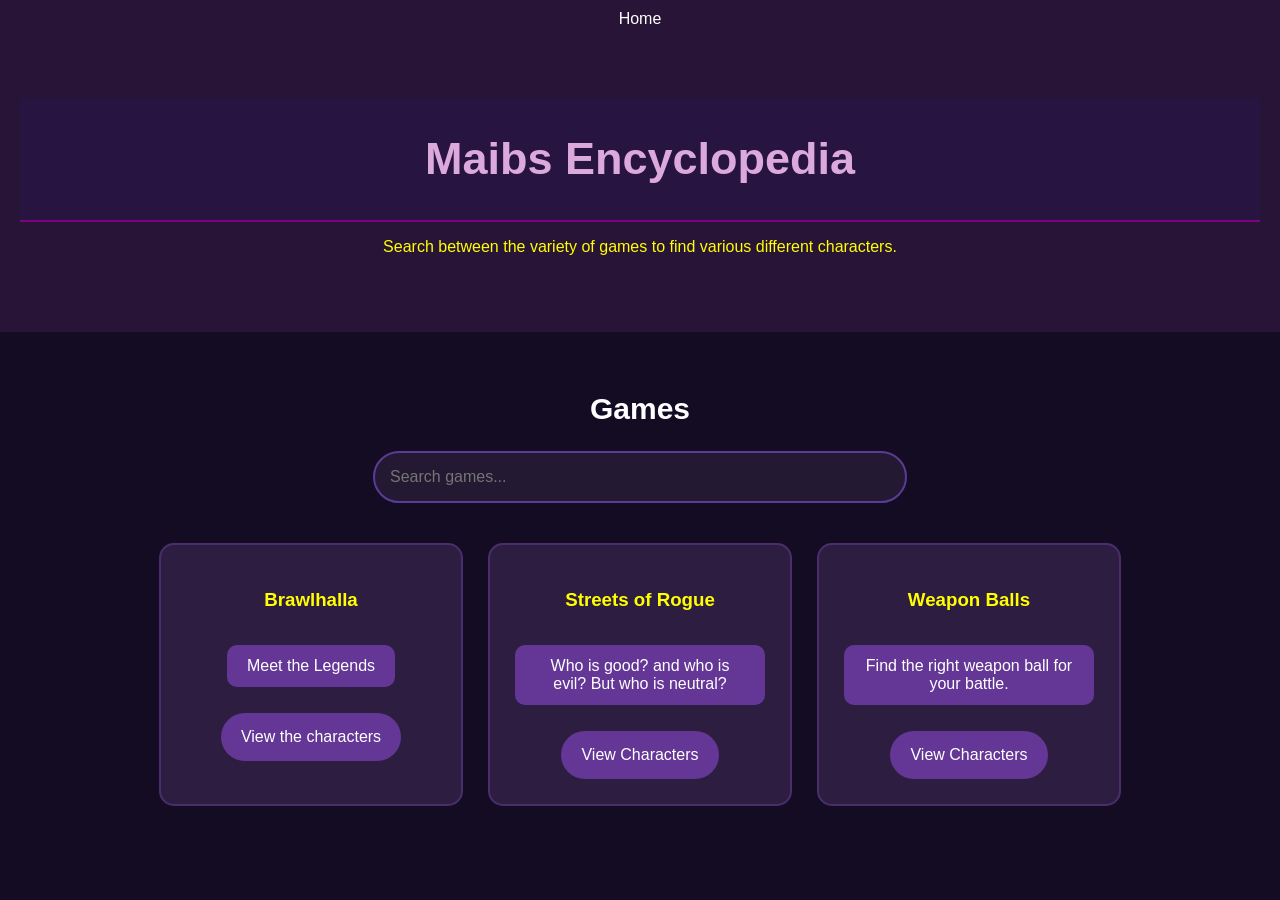
<file: index.html>
<!DOCTYPE html>
    <html>
        <head>
            <meta charset="UTF-8">
            <meta name="viewport" content="width=device-width, initial-scale=1.0">
            <title>Maibs Encyclopedia</title>
            <link rel="stylesheet" href="style.css">
        </head>

        <body>

            <nav class="topbar">

                <a href="index.html">Home</a>

            </nav>

    <div class="intro">

            <h1>Maibs Encyclopedia</h1>

            <p>Search between the variety of games to find various different characters.</p>

    </div>

    <div class="main">

            <h2>Games</h2>
                <input type="text" id="search" class="search" placeholder="Search games...">

<div class="games">


        <div class="games2">

            <h3>Brawlhalla</h3>
                <p>Meet the Legends</p>
                <a href="brawl.html">View the characters</a>

        </div>

        <div class="games2">

            <h3>Streets of Rogue</h3>
                <p>Who is good? and who is evil? But who is neutral?</p>
                <a href="street.html">View Characters</a>

        </div>

        <div class="games2">

            <h3>Weapon Balls</h3>
                <p>Find the right weapon ball for your battle.</p>
                <a href="weaponball.html">View Characters</a>

        </div>

    </div>

</div>

<script src="script.js"></script>
        </body>
    </html>
</file>
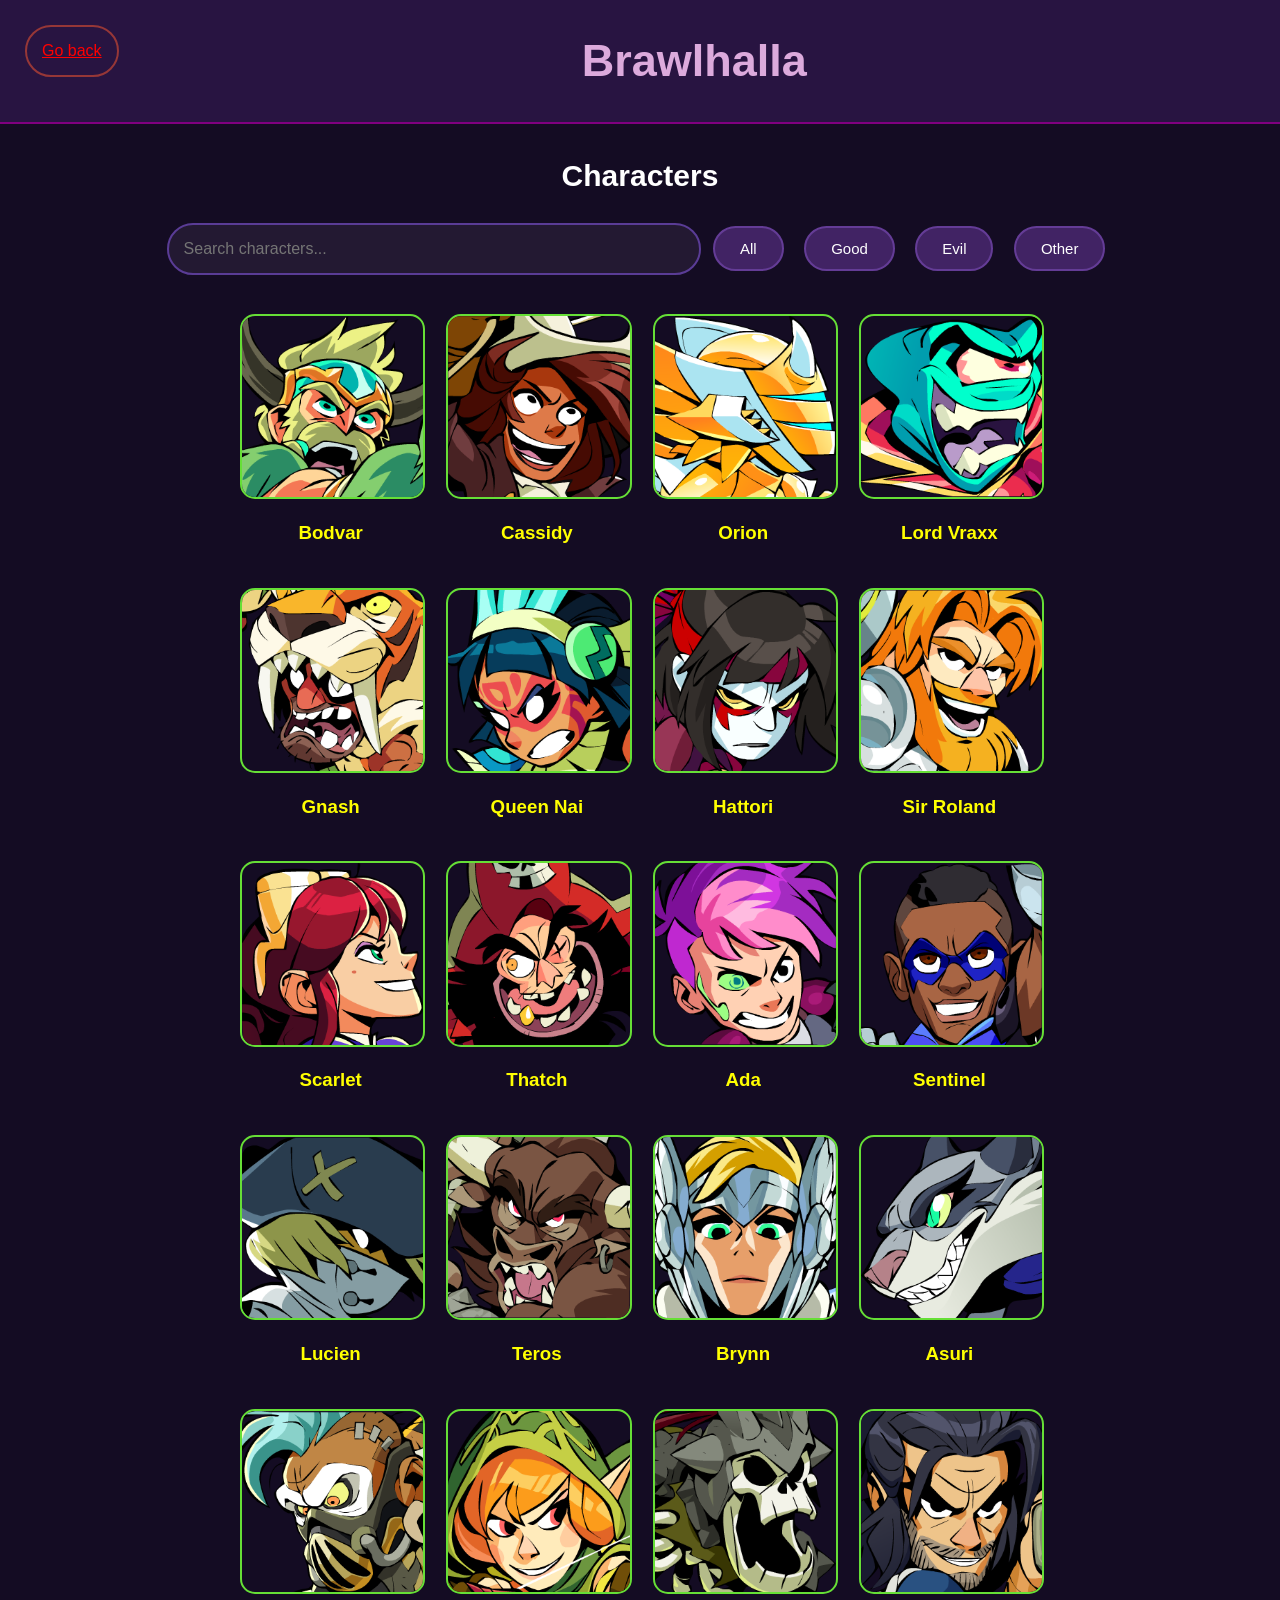
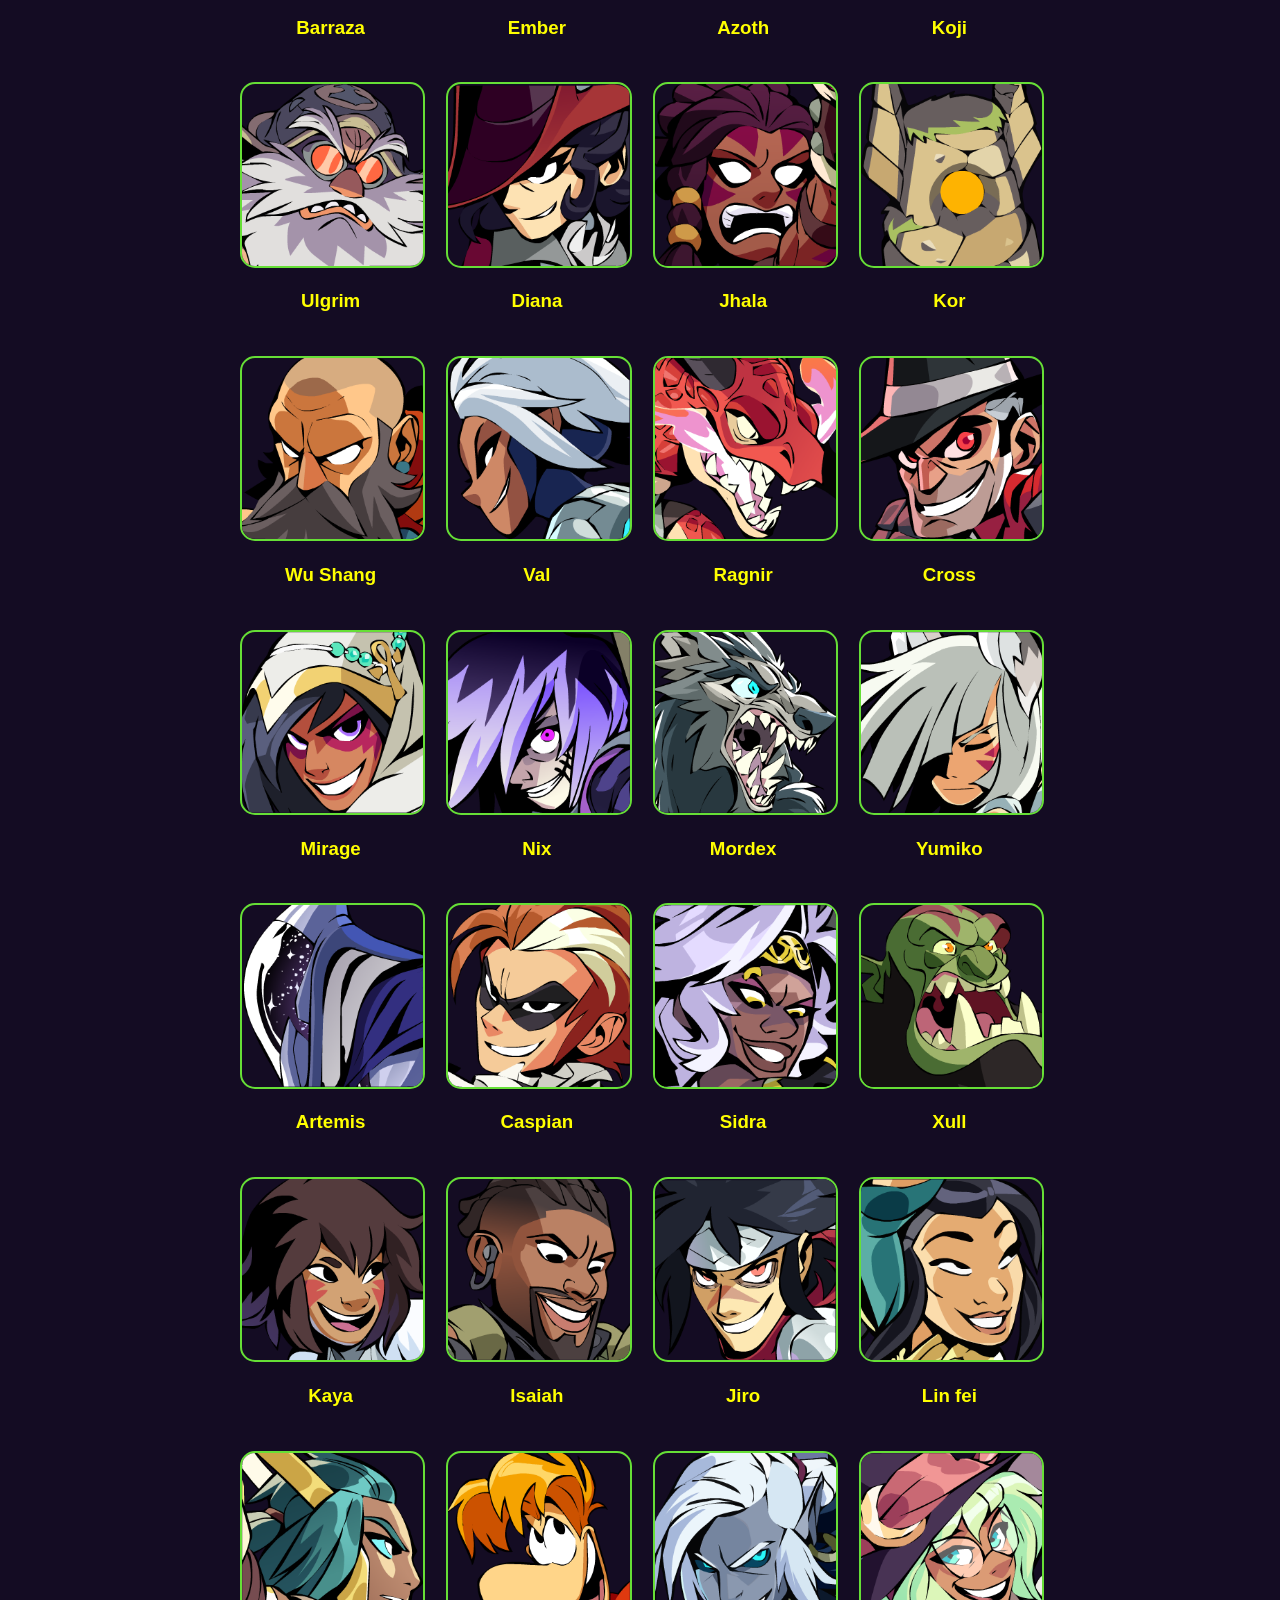
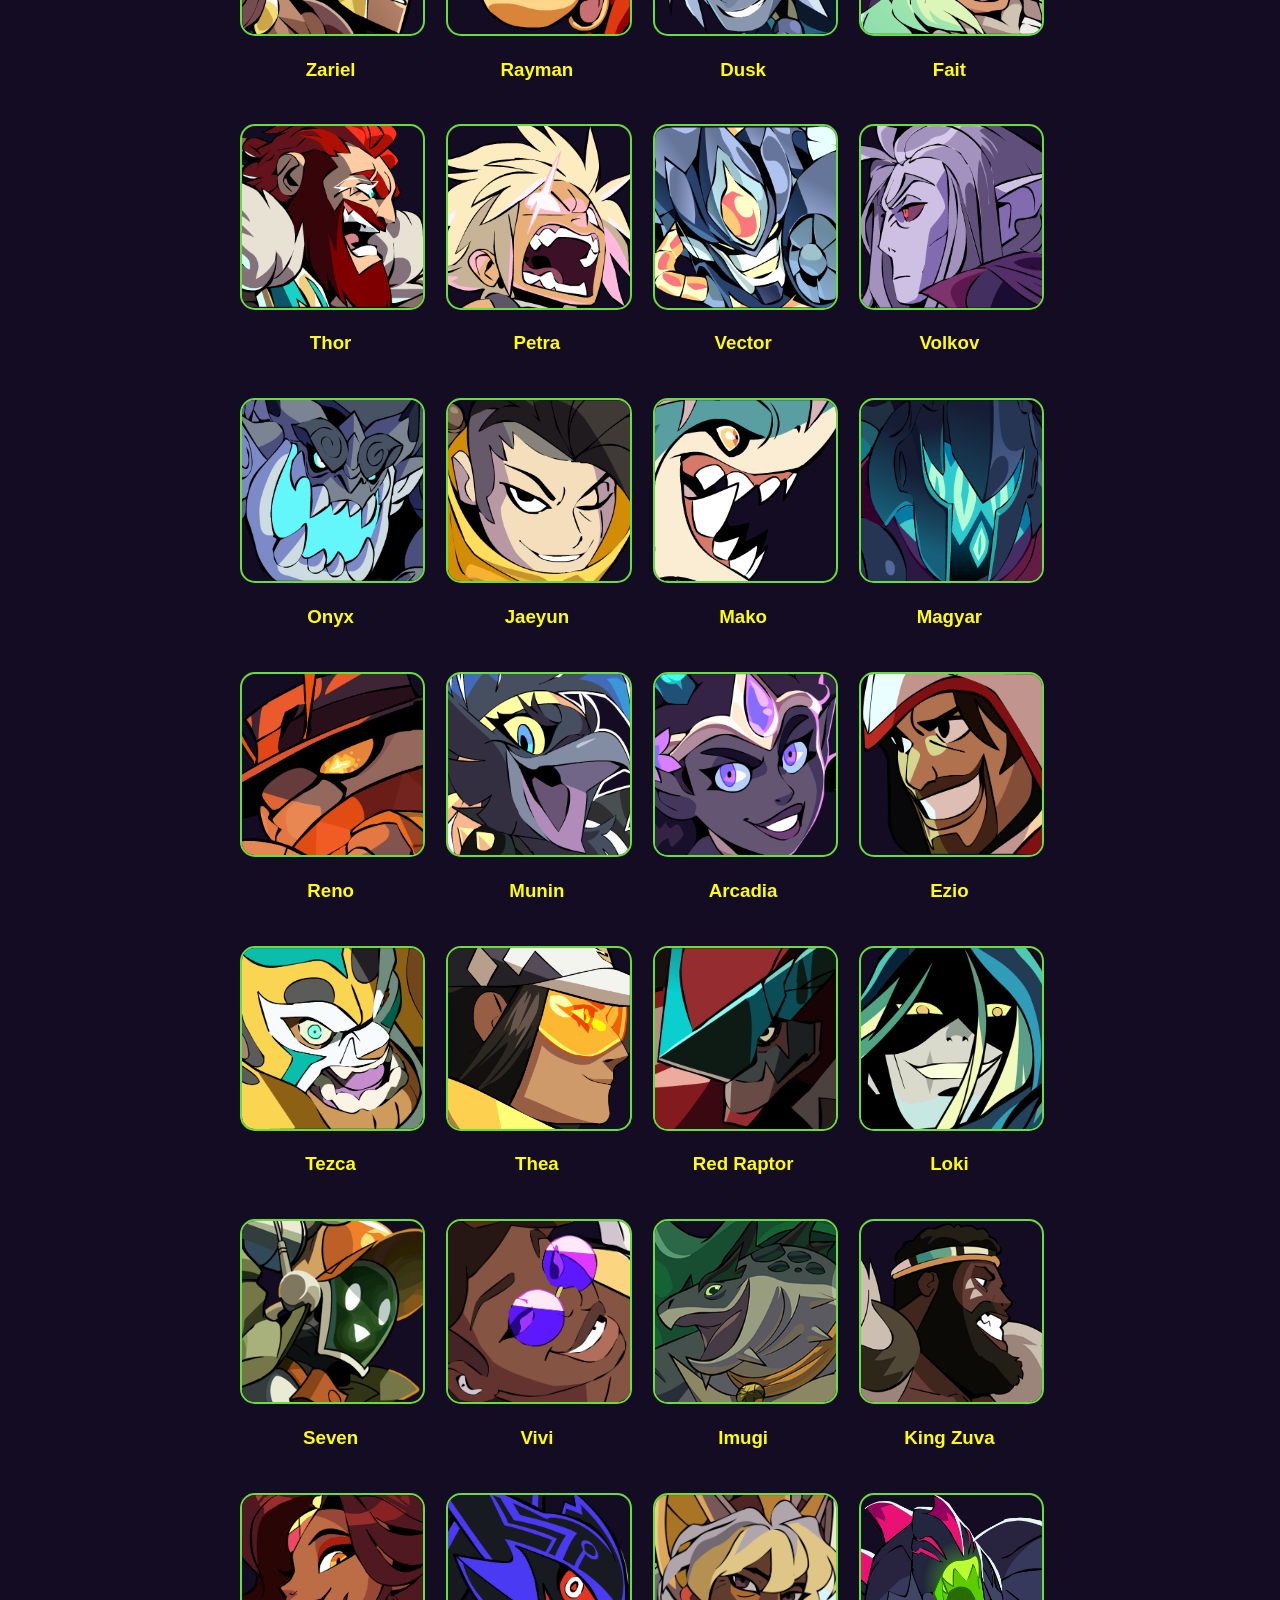
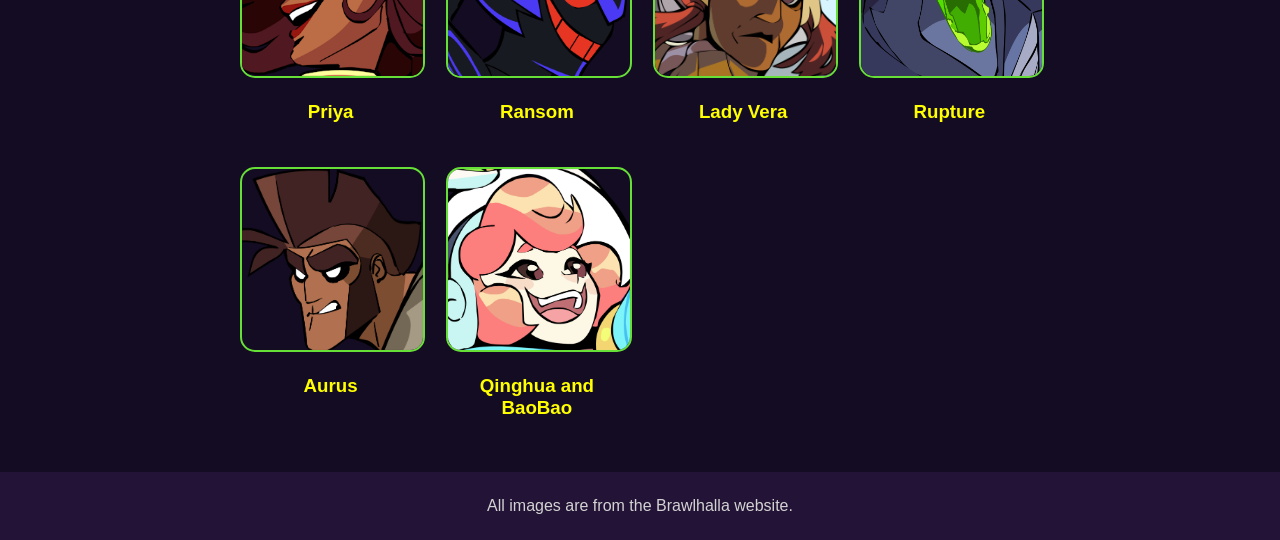
<file: brawl.html>
<!DOCTYPE html>
    <html>
        <head>
            <meta charset="UTF-8">
            <meta name="viewport" content="width=device-width, initial-scale=1.0">
            <title>Brawlhalla</title>
            <link rel="stylesheet" href="style.css">
        </head>

        <body>

        <a href="index.html" class="back">Go back</a>

            <h1>Brawlhalla</h1>

            <h2>Characters</h2>

            <input type="text" id="search" placeholder="Search characters..." class="search">

            <button type="button">All</button>
            <button type="button">Good</button>
            <button type="button">Evil</button>
            <button type="button">Other</button>
           
    <div class="brawl-images">
            
        <div class="brawl-character" data-alignment="good">
            <img src="images/bodvar1.jpg" class="normal">
            <img src="images/bodvar.jpg" class="hover">
            <h3>Bodvar</h3>
        </div>

        <div class="brawl-character" data-alignment="good">
            <img src="images/cassidy1.jpg" class="normal">
            <img src="images/cassidy.jpg" class="hover">
            <h3>Cassidy</h3>
        </div>

        <div class="brawl-character" data-alignment="good">
            <img src="images/orion1.jpg" class="normal">
            <img src="images/orion.jpg" class="hover">
            <h3>Orion</h3>
        </div>

        <div class="brawl-character" data-alignment="evil">
            <img src="images/lordvraxx1.jpg" class="normal">
            <img src="images/lordvraxx.jpg" class="hover">
            <h3>Lord Vraxx</h3>
        </div>

        <div class="brawl-character" data-alignment="good">
            <img src="images/gnash1.jpg" class="normal">
            <img src="images/gnash.jpg" class="hover">
            <h3>Gnash</h3>
        </div>

        <div class="brawl-character" data-alignment="evil">
            <img src="images/queennai1.jpg" class="normal">
            <img src="images/queennai.jpg" class="hover">
            <h3>Queen Nai</h3>
        </div>

        <div class="brawl-character" data-alignment="other">
            <img src="images/hattori1.jpg" class="normal">
            <img src="images/hattori.jpg" class="hover">
            <h3>Hattori</h3>
        </div>

        <div class="brawl-character" data-alignment="good">
            <img src="images/sirroland1.jpg" class="normal">
            <img src="images/sirroland.jpg" class="hover">
            <h3>Sir Roland</h3>
        </div>

        <div class="brawl-character" data-alignment="good">
            <img src="images/scarlet1.jpg" class="normal">
            <img src="images/scarlet.jpg" class="hover">
            <h3>Scarlet</h3>
        </div>

        <div class="brawl-character" data-alignment="evil">
            <img src="images/thatch1.jpg" class="normal">
            <img src="images/thatch.jpg" class="hover">
            <h3>Thatch</h3>
        </div>

        <div class="brawl-character" data-alignment="good">
            <img src="images/ada1.jpg" class="normal">
            <img src="images/ada.jpg" class="hover">
            <h3>Ada</h3>
        </div>

        <div class="brawl-character" data-alignment="good">
            <img src="images/sentinel1.jpg" class="normal">
            <img src="images/sentinel.jpg" class="hover">
            <h3>Sentinel</h3>
        </div>

        <div class="brawl-character" data-alignment="evil">
            <img src="images/lucien1.jpg" class="normal">
            <img src="images/lucien.jpg" class="hover">
            <h3>Lucien</h3>
        </div>

        <div class="brawl-character" data-alignment="other">
            <img src="images/teros1.jpg" class="normal">
            <img src="images/teros.jpg" class="hover">
            <h3>Teros</h3>
        </div>

        <div class="brawl-character" data-alignment="good">
            <img src="images/brynn1.jpg" class="normal">
            <img src="images/brynn.jpg" class="hover">
            <h3>Brynn</h3>
        </div>

        <div class="brawl-character" data-alignment="other">
            <img src="images/asuri1.jpg" class="normal">
            <img src="images/asuri.jpg" class="hover">
            <h3>Asuri</h3>
        </div>

        <div class="brawl-character" data-alignment="other">
            <img src="images/barraza1.jpg" class="normal">
            <img src="images/barraza.jpg" class="hover">
            <h3>Barraza</h3>
        </div>

        <div class="brawl-character" data-alignment="good">
            <img src="images/ember1.jpg" class="normal">
            <img src="images/ember.jpg" class="hover">
            <h3>Ember</h3>
        </div>

        <div class="brawl-character" data-alignment="evil">
            <img src="images/azoth1.jpg" class="normal">
            <img src="images/azoth.jpg" class="hover">
            <h3>Azoth</h3>
        </div>

        <div class="brawl-character" data-alignment="good">
            <img src="images/koji1.jpg" class="normal">
            <img src="images/koji.jpg" class="hover">
            <h3>Koji</h3>
        </div>

        <div class="brawl-character" data-alignment="good">
            <img src="images/ulgrim1.jpg" class="normal">
            <img src="images/ulgrim.jpg" class="hover">
            <h3>Ulgrim</h3>
        </div>

        <div class="brawl-character" data-alignment="good">
            <img src="images/diana1.jpg" class="normal">
            <img src="images/diana.jpg" class="hover">
            <h3>Diana</h3>
        </div>

        <div class="brawl-character" data-alignment="good">
            <img src="images/jhala1.jpg" class="normal">
            <img src="images/jhala.jpg" class="hover">
            <h3>Jhala</h3>
        </div>

        <div class="brawl-character" data-alignment="good">
            <img src="images/kor1.jpg" class="normal">
            <img src="images/kor.jpg" class="hover">
            <h3>Kor</h3>
        </div>

        <div class="brawl-character" data-alignment="good">
            <img src="images/wushang1.jpg" class="normal">
            <img src="images/wushang.jpg" class="hover">
            <h3>Wu Shang</h3>
        </div>

        <div class="brawl-character" data-alignment="other">
            <img src="images/val1.jpg" class="normal">
            <img src="images/val.jpg" class="hover">
            <h3>Val</h3>
        </div>

        <div class="brawl-character" data-alignment="other">
            <img src="images/ragnir1.jpg" class="normal">
            <img src="images/ragnir.jpg" class="hover">
            <h3>Ragnir</h3>
        </div>

        <div class="brawl-character" data-alignment="evil">
            <img src="images/cross1.jpg" class="normal">
            <img src="images/cross.jpg" class="hover">
            <h3>Cross</h3>
        </div>

        <div class="brawl-character" data-alignment="other">
            <img src="images/mirage1.jpg" class="normal">
            <img src="images/mirage.jpg" class="hover">
            <h3>Mirage</h3>
        </div>

        <div class="brawl-character" data-alignment="other">
            <img src="images/nix1.jpg" class="normal">
            <img src="images/nix.jpg" class="hover">
            <h3>Nix</h3>
        </div>

        <div class="brawl-character" data-alignment="evil">
            <img src="images/mordex1.jpg" class="normal">
            <img src="images/mordex.jpg" class="hover">
            <h3>Mordex</h3>
        </div>

        <div class="brawl-character" data-alignment="good">
            <img src="images/yumiko1.jpg" class="normal">
            <img src="images/yumiko.jpg" class="hover">
            <h3>Yumiko</h3>
        </div>

        <div class="brawl-character" data-alignment="evil">
            <img src="images/Artemis1.jpg" class="normal">
            <img src="images/artemis.jpg" class="hover">
            <h3>Artemis</h3>
        </div>

        <div class="brawl-character" data-alignment="other">
            <img src="images/caspian1.jpg" class="normal">
            <img src="images/caspian.jpg" class="hover">
            <h3>Caspian</h3>
        </div>

        <div class="brawl-character" data-alignment="other">
            <img src="images/sidra1.jpg" class="normal">
            <img src="images/sidra.jpg" class="hover">
            <h3>Sidra</h3>
        </div>

        <div class="brawl-character" data-alignment="evil">
            <img src="images/xull1.jpg" class="normal">
            <img src="images/xull.jpg" class="hover">
            <h3>Xull</h3>
        </div>

        <div class="brawl-character" data-alignment="good">
            <img src="images/kaya1.jpg" class="normal">
            <img src="images/kaya.jpg" class="hover">
            <h3>Kaya</h3>
        </div>

        <div class="brawl-character" data-alignment="good">
            <img src="images/isaiah1.jpg" class="normal">
            <img src="images/isaiah.jpg" class="hover">
            <h3>Isaiah</h3>
        </div>

        <div class="brawl-character" data-alignment="other">
            <img src="images/jiro1.jpg" class="normal">
            <img src="images/jiro.jpg" class="hover">
            <h3>Jiro</h3>
        </div>

        <div class="brawl-character" data-alignment="good">
            <img src="images/linfei1.jpg" class="normal">
            <img src="images/linfei.jpg" class="hover">
            <h3>Lin fei</h3>
        </div>

        <div class="brawl-character" data-alignment="good">
            <img src="images/zariel1.jpg" class="normal">
            <img src="images/zariel.jpg" class="hover">
            <h3>Zariel</h3>
        </div>

        <div class="brawl-character" data-alignment="other">
            <img src="images/rayman1.jpg" class="normal">
            <img src="images/rayman.jpg" class="hover">
            <h3>Rayman</h3>
        </div>

        <div class="brawl-character" data-alignment="evil">
            <img src="images/dusk1.jpg" class="normal">
            <img src="images/dusk.jpg" class="hover">
            <h3>Dusk</h3>
        </div>

        <div class="brawl-character" data-alignment="good">
            <img src="images/fait1.jpg" class="normal">
            <img src="images/fait.jpg" class="hover">
            <h3>Fait</h3>
        </div>

        <div class="brawl-character" data-alignment="good">
            <img src="images/thor1.jpg" class="normal">
            <img src="images/thor.jpg" class="hover">
            <h3>Thor</h3>
        </div>

        <div class="brawl-character" data-alignment="evil">
            <img src="images/petra1.jpg" class="normal">
            <img src="images/petra.jpg" class="hover">
            <h3>Petra</h3>
        </div>

        <div class="brawl-character" data-alignment="good">
            <img src="images/vector1.jpg" class="normal">
            <img src="images/vector.jpg" class="hover">
            <h3>Vector</h3>
        </div>

        <div class="brawl-character" data-alignment="evil">
            <img src="images/volkov1.jpg" class="normal">
            <img src="images/volkov.jpg" class="hover">
            <h3>Volkov</h3>
        </div>

        <div class="brawl-character" data-alignment="good">
            <img src="images/onyx1.jpg" class="normal">
            <img src="images/onyx.jpg" class="hover">
            <h3>Onyx</h3>
        </div>
    
        <div class="brawl-character" data-alignment="other">
            <img src="images/jaeyun1.jpg" class="normal">
            <img src="images/jaeyun.jpg" class="hover">
            <h3>Jaeyun</h3>
        </div>

        <div class="brawl-character" data-alignment="other">
            <img src="images/mako1.jpg" class="normal">
            <img src="images/mako.jpg" class="hover">
            <h3>Mako</h3>
        </div>

        <div class="brawl-character" data-alignment="other">
            <img src="images/magyar1.jpg" class="normal">
            <img src="images/magyar.jpg" class="hover">
            <h3>Magyar</h3>
        </div>

        <div class="brawl-character" data-alignment="other">
            <img src="images/reno1.jpg" class="normal">
            <img src="images/reno.jpg" class="hover">
            <h3>Reno</h3>
        </div>

        <div class="brawl-character" data-alignment="good">
            <img src="images/munin1.jpg" class="normal">
            <img src="images/munin.jpg" class="hover">
            <h3>Munin</h3>
        </div>

        <div class="brawl-character" data-alignment="good">
            <img src="images/arcadia1.jpg" class="normal">
            <img src="images/arcadia.jpg" class="hover">
            <h3>Arcadia</h3>
        </div>

        <div class="brawl-character" data-alignment="good">
            <img src="images/ezio1.jpg" class="normal">
            <img src="images/ezio.jpg" class="hover">
            <h3>Ezio</h3>
        </div>


        <div class="brawl-character" data-alignment="good">
            <img src="images/tezca1.jpg" class="normal">
            <img src="images/tezca.jpg" class="hover">
            <h3>Tezca</h3>
        </div>

        <div class="brawl-character" data-alignment="other">
            <img src="images/thea1.jpg" class="normal">
            <img src="images/thea.jpg" class="hover">
            <h3>Thea</h3>
        </div>

        <div class="brawl-character" data-alignment="good">
            <img src="images/redraptor1.jpg" class="normal">
            <img src="images/redraptor.jpg" class="hover">
            <h3>Red Raptor</h3>
        </div>

        <div class="brawl-character" data-alignment="evil">
            <img src="images/loki1.jpg" class="normal">
            <img src="images/loki.jpg" class="hover">
            <h3>Loki</h3>
        </div>

        <div class="brawl-character" data-alignment="other">
            <img src="images/seven1.jpg" class="normal">
            <img src="images/seven.jpg" class="hover">
            <h3>Seven</h3>
        </div>

        <div class="brawl-character" data-alignment="other">
            <img src="images/vivi1.jpg" class="normal">
            <img src="images/vivi.jpg" class="hover">
            <h3>Vivi</h3>
        </div>

        <div class="brawl-character" data-alignment="evil">
            <img src="images/imugi1.jpg" class="normal">
            <img src="images/imugi.jpg" class="hover">
            <h3>Imugi</h3>
        </div>

        <div class="brawl-character" data-alignment="good">
            <img src="images/kingzuva1.jpg" class="normal">
            <img src="images/kingzuva.jpg" class="hover">
            <h3>King Zuva</h3>
        </div>

        <div class="brawl-character" data-alignment="good">
            <img src="images/priya1.jpg" class="normal">
            <img src="images/priya.jpg" class="hover">
            <h3>Priya</h3>
        </div>

        <div class="brawl-character" data-alignment="other">
            <img src="images/ransom1.jpg" class="normal">
            <img src="images/ransom.jpg" class="hover">
            <h3>Ransom</h3>
        </div>

        <div class="brawl-character" data-alignment="evil">
            <img src="images/ladyvera1.jpg" class="normal">
            <img src="images/ladyvera.jpg" class="hover">
            <h3>Lady Vera</h3>
        </div>

        <div class="brawl-character" data-alignment="evil">
            <img src="images/rupture1.jpg" class="normal">
            <img src="images/rupture.jpg" class="hover">
            <h3>Rupture</h3>
        </div>

        <div class="brawl-character" data-alignment="other">
            <img src="images/aurus1.jpg" class="normal">
            <img src="images/aurus.jpg" class="hover">
            <h3>Aurus</h3>
        </div>

        <div class="brawl-character" data-alignment="other">
            <img src="images/qinghua1.jpg" class="normal">
            <img src="images/qinghua.jpg" class="hover">
            <h3>Qinghua and BaoBao</h3>
        </div>

    </div>

            <h4>All images are from the Brawlhalla website.</h4>

<script src="script.js"></script>
        </body>
    </html>
</file>
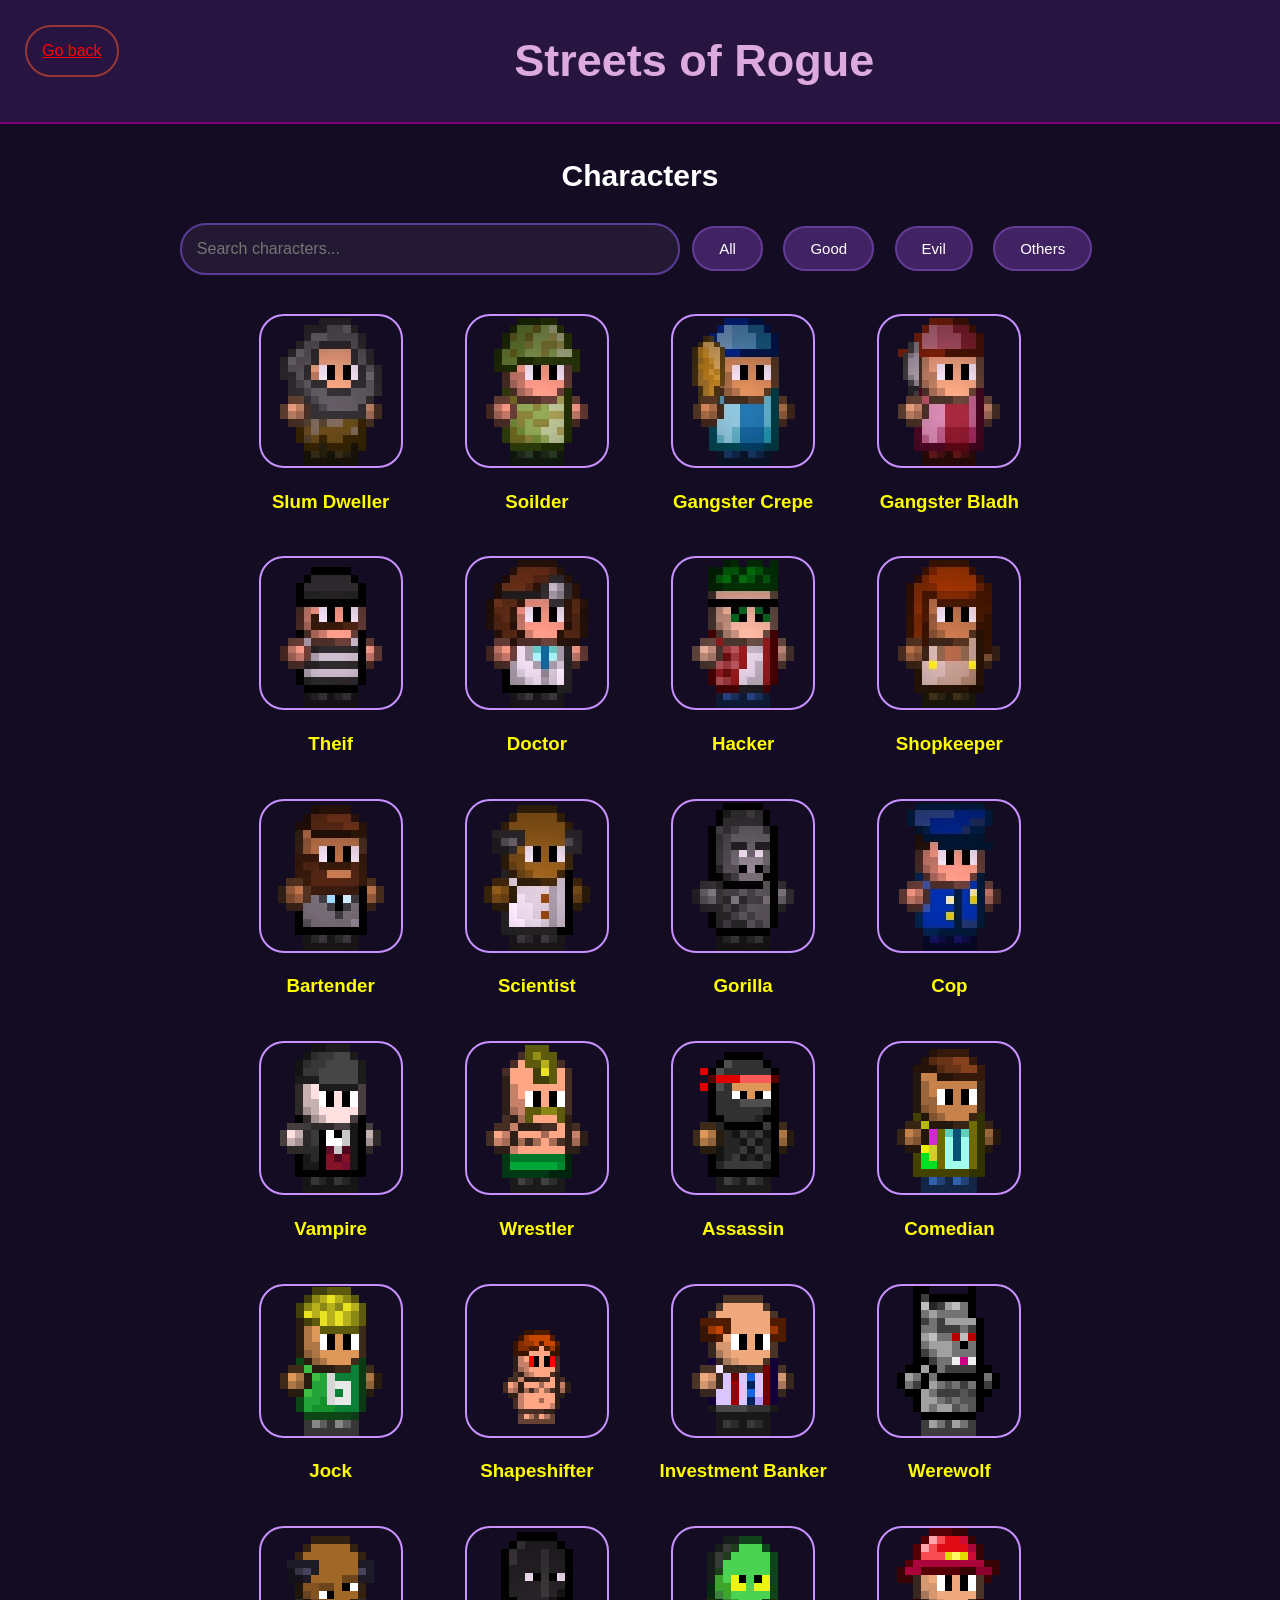
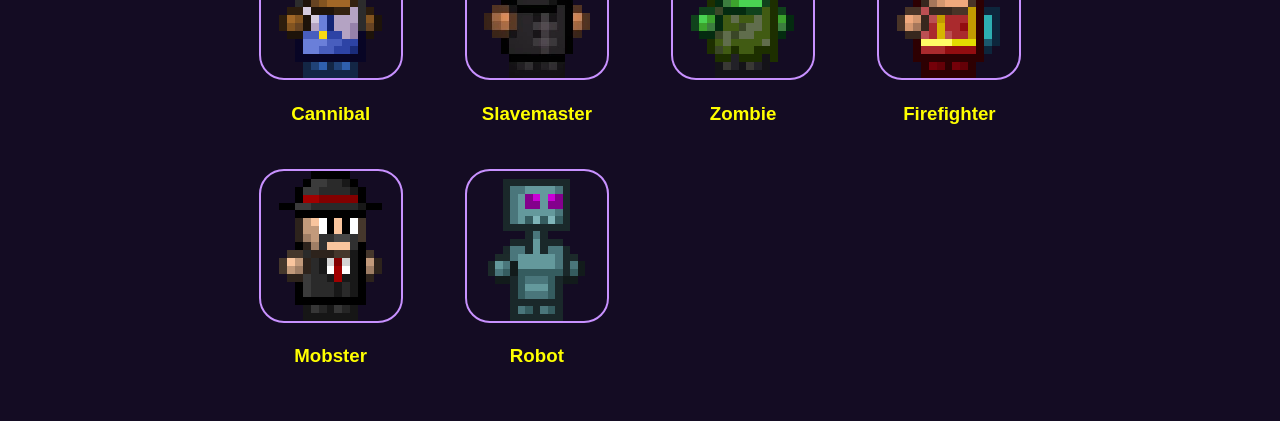
<file: street.html>
<!DOCTYPE html>
    <html>
        <head>
            <meta charset="UTf-8">
            <meta name="viewport" content="device-width, initial-scale=1.0">
            <title>Streets of Rogue</title>
            <link rel="stylesheet" href="style.css">
        </head>

        <body>
    
        <a href="index.html" class="back">Go back</a>

            <h1>Streets of Rogue</h1>

            <h2>Characters</h2>

            <input type="search" id="search" class="search" placeholder="Search characters..." class="brawl.search">
            <button>All</button>
            <button>Good</button>
            <button>Evil</button>
            <button>Others</button>

    <div class="sor-images">

        <div class="sor-character" data-alignment="good">
            <img src="images/slumdweller.jpg">
            <h3>Slum Dweller</h3>
        </div>

        <div class="sor-character" data-alignment="evil">
            <img src="images/soilder.jpg">
            <h3>Soilder</h3>
        </div>

        <div class="sor-character" data-alignment="evil">
            <img src="images/crepe.jpg">
            <h3>Gangster Crepe</h3>
        </div>

        <div class="sor-character" data-alignment="evil">
            <img src="images/bladh.webp">
            <h3>Gangster Bladh</h3>
        </div>

        <div class="sor-character" data-alignment="other">
            <img src="images/theif.jpg">
            <h3>Theif</h3>
        </div>

        <div class="sor-character" data-alignemnt="evil">
            <img src="images/doctor.jpg">
            <h3>Doctor</h3>
        </div>

        <div class="sor-character" data-alignment="good">
            <img src="images/hacker.jpg">
            <h3>Hacker</h3>
        </div>

        <div class="sor-character" data-alignment="evil">
            <img src="images/shopkeeper.jpg">
            <h3>Shopkeeper</h3>
        </div>

        <div class="sor-character" data-alignemnt="evil">
            <img src="images/bartender.jpg">
            <h3>Bartender</h3>
        </div>

        <div class="sor-character" data-alignment="evil">
            <img src="images/scientist.jpg">
            <h3>Scientist</h3>
        </div>

        <div class="sor-character" data-alignment="other">
            <img src="images/gorilla.jpg">
            <h3>Gorilla</h3>
        </div>

        <div class="sor-character" data-alignment="evil">
            <img src="images/cop.jpg">
            <h3>Cop</h3>
        </div>

        <div class="sor-character" data-alignment="good">
            <img src="images/vampire.jpg">
            <h3>Vampire</h3>
        </div>

        <div class="sor-character" data-alignment="good">
            <img src="images/wrestler.jpg">
            <h3>Wrestler</h3>
        </div>

        <div class="sor-character" data-alignment="good">
            <img src="images/assassin.jpg">
            <h3>Assassin</h3>
        </div>

        <div class="sor-character" data-alignment="evil">
            <img src="images/comedian.jpg">
            <h3>Comedian</h3>
        </div>

        <div class="sor-character" data-alignment="evil">
            <img src="images/jock.jpg">
            <h3>Jock</h3>
        </div>

        <div class="sor-character" data-alignemnt="evil">
            <img src="images/shapeshifter.jpg">
            <h3>Shapeshifter</h3>
        </div>

        <div class="sor-character" data-alignemnt="evil">
            <img src="images/investmentbanker.jpg">
            <h3>Investment Banker</h3>
        </div>

        <div class="sor-character" data-alignment="good">
            <img src="images/werewolf.jpg">
            <h3>Werewolf</h3>
        </div>

        <div class="sor-character" data-alignment="good">
            <img src="images/cannibal.jpg">
            <h3>Cannibal</h3>
        </div>

        <div class="sor-character" data-alignment="good">
            <img src="images/slavemaster.jpg">
            <h3>Slavemaster</h3>
        </div>

        <div class="sor-character" data-alignemnt="other">
            <img src="images/zombie.jpg">
            <h3>Zombie</h3>
        </div>

        <div class="sor-character" data-alignment="good">
            <img src="images/firefighter.jpg">
            <h3>Firefighter</h3>
        </div>

        <div class="sor-character" data-alignment="other">
            <img src="images/mobster.jpg">
            <h3>Mobster</h3>
        </div>


        <div class="sor-character" data-alignment="other">
            <img src="images/robot.jpg">
            <h3>Robot</h3>
        </div>

    </div>


    <script src="script.js"></script>
        </body>
    </html>
</file>
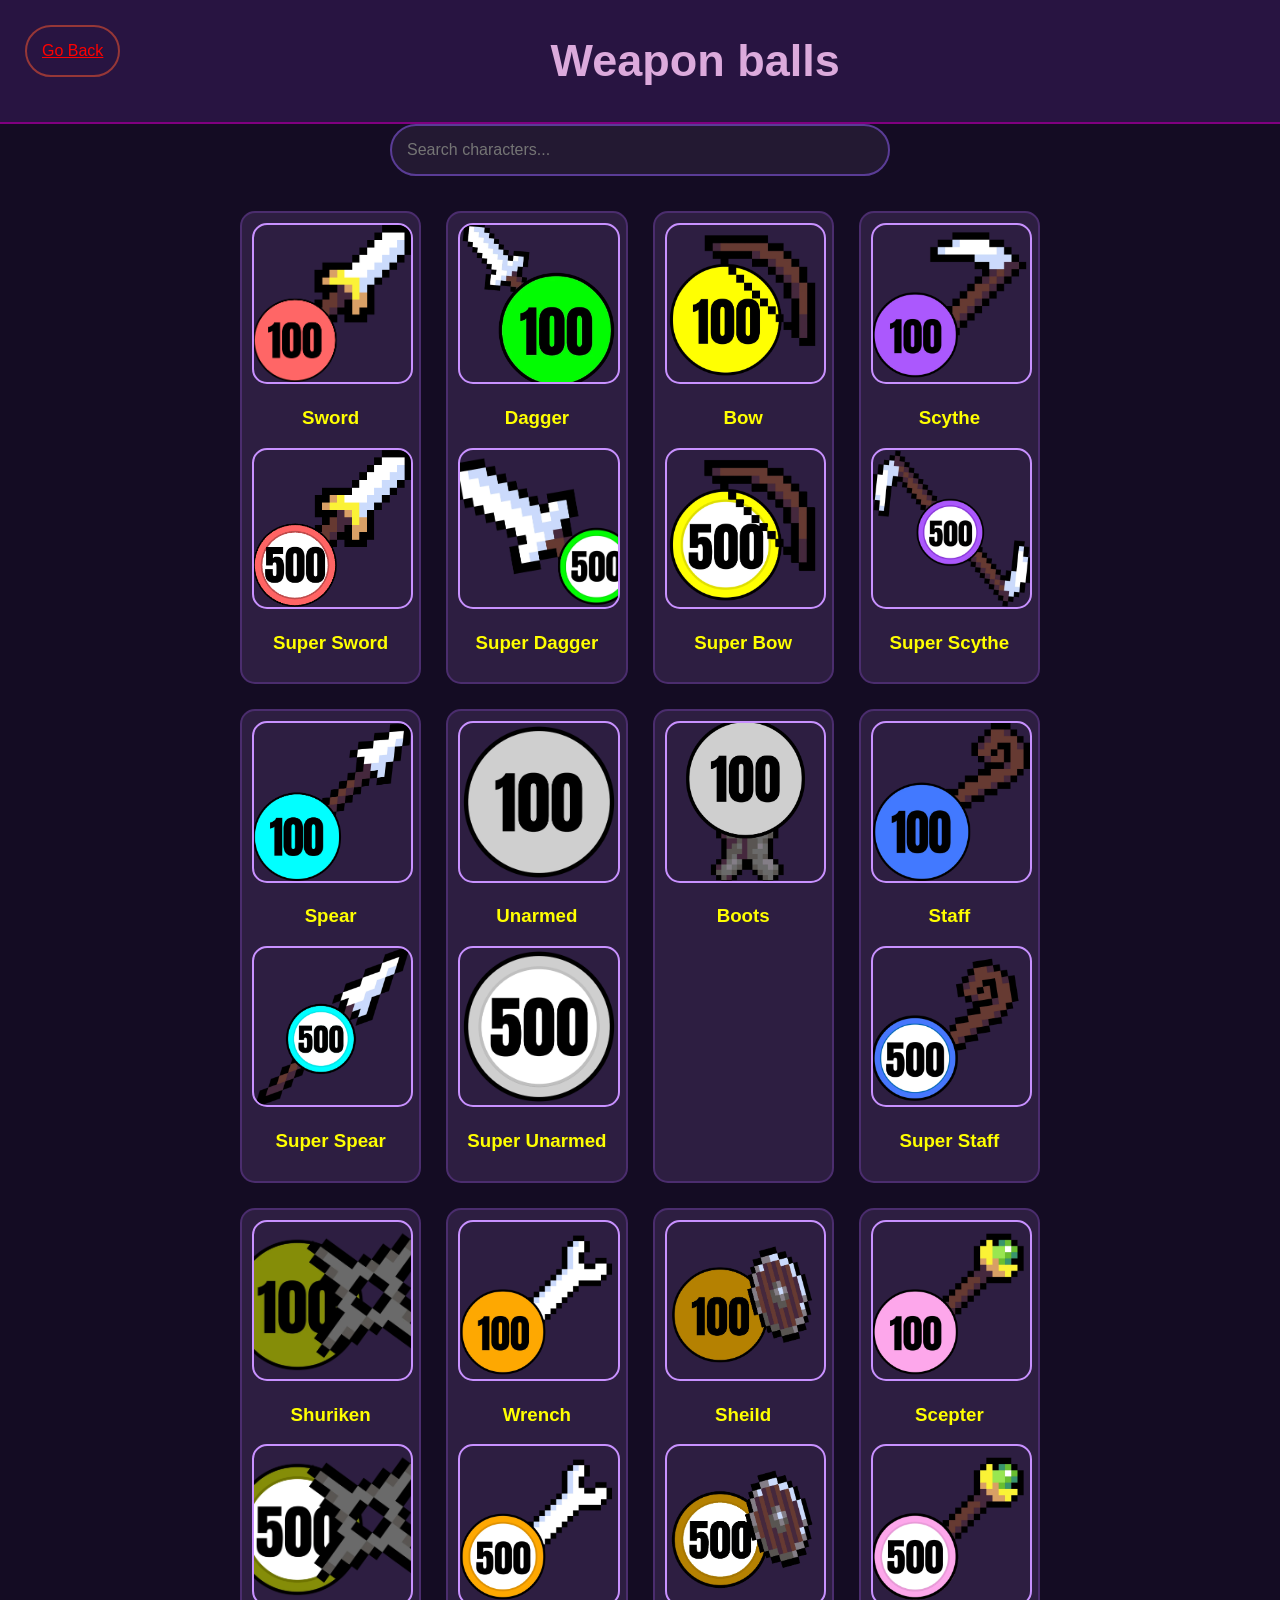
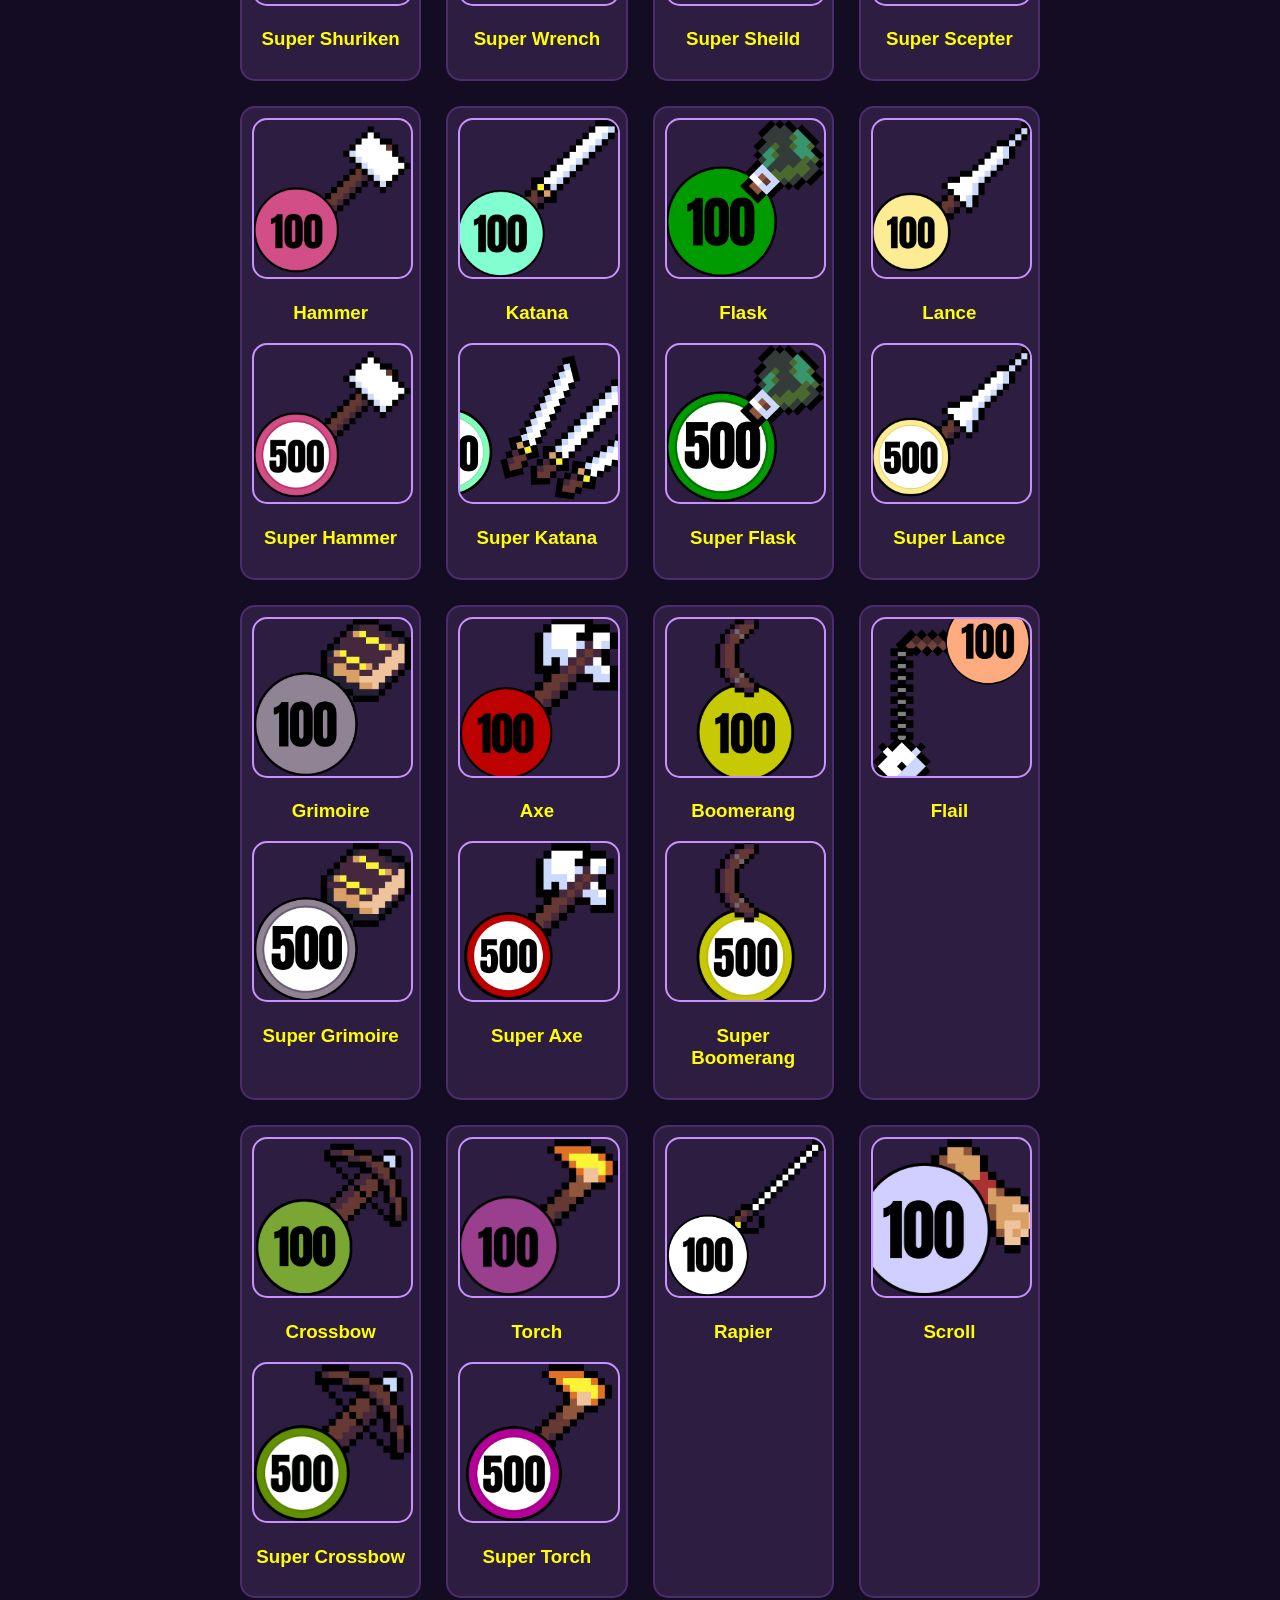
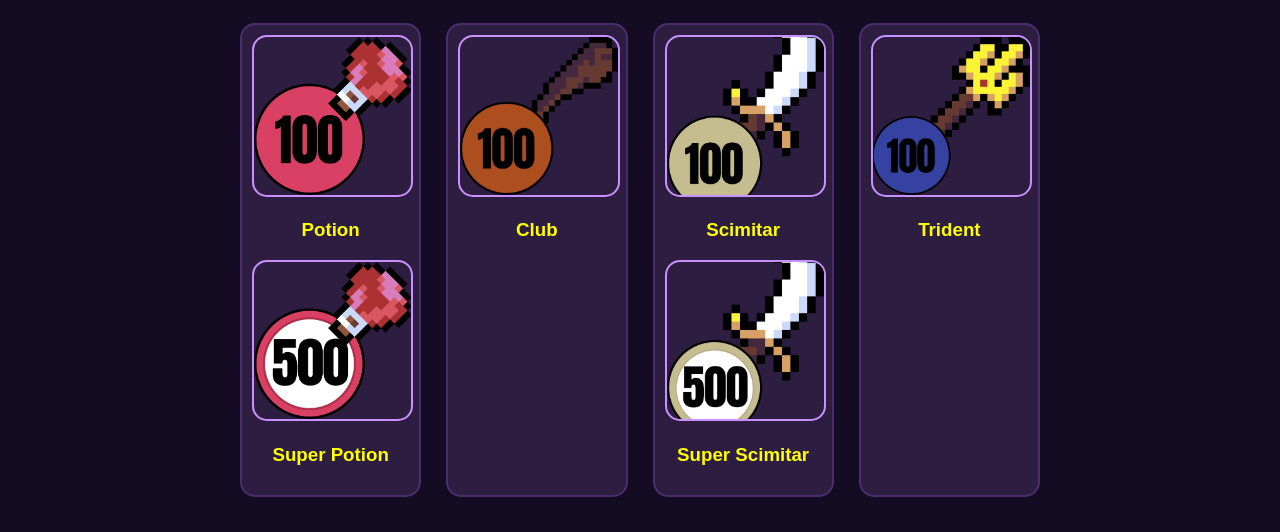
<file: weaponball.html>
<!DOCTYPE html>
    <html>
        <head>
            <meta charset="UTF-8">
            <meta name="viewport" content="device-width, initial-scale=1.0">
            <title>Weapon Balls</title>
            <link rel="stylesheet" href="style.css">
        </head>

        <body>

            <a href="index.html" class="back">Go Back</a>
   
            <h1>Weapon balls</h1>

            <input type="search" id="search" class="search" placeholder="Search characters...">

    <div class="wb-images">

        <div class="wb-character">
            <img src="images/sword.jpg">
            <h3>Sword</h3>
            <img src="images/super-sword.jpg">
            <h3>Super Sword</h3>
        </div>

        <div class="wb-character">
            <img src="images/dagger.jpg">
            <h3>Dagger</h3>
            <img src="images/super-dagger.jpg">
            <h3>Super Dagger</h3>
        </div>

        <div class="wb-character">
            <img src="images/bow.jpg">
            <h3>Bow</h3>
            <img src="images/super-bow.jpg">
            <h3>Super Bow</h3>
        </div>

        <div class="wb-character">
            <img src="images/scythe.jpg">
            <h3>Scythe</h3>
            <img src="images/super-scythe.jpg">
            <h3>Super Scythe</h3>
        </div>

        <div class="wb-character">
            <img src="images/spear.jpg">
            <h3>Spear</h3>
            <img src="images/super-spear.jpg">
            <h3>Super Spear</h3>
        </div>

        <div class="wb-character">
            <img src="images/unarmed.jpg">
            <h3>Unarmed</h3>
            <img src="images/super-unarmed.jpg">
            <h3>Super Unarmed</h3>
        </div>

        <div class="wb-character">
            <img src="images/boots.jpg">
            <h3>Boots</h3>
        </div>

        <div class="wb-character">
            <img src="images/staff.jpg">
            <h3>Staff</h3>
            <img src="images/super-staff.jpg">
            <h3>Super Staff</h3>
        </div>

        <div class="wb-character">
            <img src="images/shuriken.jpg">
            <h3>Shuriken</h3>
            <img src="images/super-shuriken.jpg">
            <h3>Super Shuriken</h3>
        </div>

        <div class="wb-character">
            <img src="images/wrench.jpg">
            <h3>Wrench</h3>
            <img src="images/super-wrench.jpg">
            <h3>Super Wrench</h3>
        </div>

        <div class="wb-character">
            <img src="images/sheild.jpg">
            <h3>Sheild</h3>
            <img src="images/super-sheild.jpg">
            <h3>Super Sheild</h3>
        </div>

        <div class="wb-character">
            <img src="images/scepter.jpg">
            <h3>Scepter</h3>
            <img src="images/super-scepter.jpg">
            <h3>Super Scepter</h3>
        </div>

        <div class="wb-character">
            <img src="images/hammer.jpg">
            <h3>Hammer</h3>
            <img src="images/super-hammer.jpg">
            <h3>Super Hammer</h3>
        </div>

        <div class="wb-character">
            <img src="images/katana.jpg">
            <h3>Katana</h3>
            <img src="images/super-katana.jpg">
            <h3>Super Katana</h3>
        </div>

        <div class="wb-character">
            <img src="images/flask.jpg">
            <h3>Flask</h3>
            <img src="images/super-flask.jpg">
            <h3>Super Flask</h3>
        </div>

        <div class="wb-character">
            <img src="images/lance.jpg">
            <h3>Lance</h3>
            <img src="images/super-lance.jpg">
            <h3>Super Lance</h3>
        </div>

        <div class="wb-character">
            <img src="images/grimoire.jpg">
            <h3>Grimoire</h3>
            <img src="images/super-grimoire.jpg">
            <h3>Super Grimoire</h3>
        </div>

        <div class="wb-character">
            <img src="images/axe.jpg">
            <h3>Axe</h3>
            <img src="images/super-axe.jpg">
            <h3>Super Axe</h3>
        </div>

        <div class="wb-character">
            <img src="images/boomerang.jpg">
            <h3>Boomerang</h3>
            <img src="images/super-boomerang.jpg">
            <h3>Super Boomerang</h3>
        </div>

        <div class="wb-character">
            <img src="images/flail.jpg">
            <h3>Flail</h3>
        </div>

        <div class="wb-character">
            <img src="images/crossbow.jpg">
            <h3>Crossbow</h3>
            <img src="images/super-crossbow.jpg">
            <h3>Super Crossbow</h3>
        </div>

        <div class="wb-character">
            <img src="images/torch.jpg">
            <h3>Torch</h3>
            <img src="images/super-torch.jpg">
            <h3>Super Torch</h3>
        </div>

        <div class="wb-character">
            <img src="images/rapier.jpg">
            <h3>Rapier</h3>
        </div>

        <div class="wb-character">
            <img src="images/scroll.jpg">
            <h3>Scroll</h3>
        </div>

        <div class="wb-character">
            <img src="images/potion.jpg">
            <h3>Potion</h3>
            <img src="images/super-potion.jpg">
            <h3>Super Potion</h3>
        </div>

        <div class="wb-character">
            <img src="images/club.jpg">
            <h3>Club</h3>
        </div>

        <div class="wb-character">
            <img src="images/scimitar.jpg">
            <h3>Scimitar</h3>
            <img src="images/super-scimitar.jpg">
            <h3>Super Scimitar</h3>
        </div>

        <div class="wb-character">
            <img src="images/trident.jpg">
            <h3>Trident</h3>
        </div>

    </div>


    <script src="script.js"></script>
        </body>
    </html>
</file>
<file: style.css>
/* Base Website */

body {
    margin: 0;
    min-height: 100vh;
    background-color: rgb(20, 12, 35);
    color: yellow;
    font-family: 'Trebuchet MS', Arial, Helvetica, sans-serif;
    text-align: center;
}

h1 {
    background-color: rgb(40, 20, 65);
    color: rgb(220, 170, 220);
    padding: 35px;
    margin: 0px;
    font-size: 45px;
    border-bottom: 2px solid purple;
}

h2 {
    font-size: 30px;
    color: white;
    margin-top: 35px;
}

h4 {
    background-color: rgb(35, 20, 55);
    color: lightgray;
    padding: 25px;
    margin: 0;
    font-weight: normal;
}

/* Buttons */

button {
    background-color: rgb(65, 35, 100);
    color: white;
    border: 2px solid rgb(100, 60, 150);
    padding: 12px 25px;
    margin: 8px;
    border-radius: 100px;
    font-size: 15px;
    cursor: pointer;
    transition: background-color 0.3s ease-in-out;
}

button:hover {
    background-color: rgb(120, 65, 180);
}

/* Topbar */

.topbar {
    display: flex;
    justify-content: space-around;
    align-items: center;
    background-color: rgb(40, 20, 55);
    padding: 10px;
}

.topbar{
    transition: background-color 0.3s ease-in-out;
}

.topbar:hover {
    background-color: black;
}

.topbar a {
    color: white;
    text-decoration: none;
    transition: color 0.3s ease-in-out;
}

.topbar a:hover {
    color: yellow;
}



.intro {
    text-align: center;
    padding: 60px 20px;
    background-color: rgb(40, 20, 55);
}

.intro h1 {
    font-size: 45px;
    color: rgb(219, 169, 219);
}

.main {
    text-align: center;
    padding: 25px;
}

.main h2 {
    font-size: 30px;
}

/* Search Bar */

.search {
    width: 60%;
    max-width: 500px;
    padding: 15px;
    border-radius: 100px;
    border: 2px solid rgb(90, 60, 150);
    background-color: rgb(35, 25, 50);
    color: white;
    font-size: 16px;
    outline: none;
    transition: border 0.3s ease-in-out;
}

.search:focus {
    border: 5px solid purple;
}

/* Base Website */

.games {
    display: flex;
    justify-content: center;
    flex-wrap: wrap;
    gap: 25px;
    margin-top: 40px;
}

.games2 {
    background-color: rgb(45, 30, 65);
    border: 2px solid rgb(75, 45, 110);
    border-radius: 15px;
    padding: 25px;
    width: 250px;
    transition: transform 0.3s ease-in-out;
}

.games2 p {
    display: inline-block;
    background-color: rgb(100, 55, 150);
    color: white;
    text-decoration: none;
    padding: 12px 20px;
    border-radius: 10px;
    transition: background-color 0.3s ease-in-out;
}

.games2 a {
    display: inline-block;
    background-color: rgb(100, 55, 150);
    color: white;
    text-decoration: none;
    padding: 15px 20px;
    border-radius: 100px;
    margin-top: 10px;
    transition: background-color 0.3s ease-in-out;
}

.games2 a:hover {
    background-color: rgb(65, 130, 180);
}

@media (max-width: 600px) {
    .search {
        width: 85%;
    }

    .games2 {
        width: 80%;
    }

    .intro h1 {
        font-size: 30px;
    }
    
}



/* Brawlhalla */

.brawl-images {
    display: grid;
    grid-template-columns: repeat(auto-fit, minmax(150px, 1fr));
    gap: 25px;
    padding: 35px;
    max-width: 800px;
    margin: auto;
}

.brawl-images img:hover {
    transform: translateY(-8px) scale(1.04);
    border: 2px solid rgb(200, 140, 255);
}

.brawl-character {
    position: relative;
}

.brawl-character img {
    width: 100%;
    aspect-ratio: 1;
    object-fit: cover;
    border-radius: 15px;
    border: 2px solid rgb(102, 223, 54);
    transition: opacity 0.3s ease-in-out;
    transition: opacity 0.3s ease-in-out, transform 0.3s ease-in-out;
}

.brawl-character .hover {
    position: absolute;
    top: 0;
    left: 0;
    opacity: 0;
}

.brawl-character:hover .hover {
    opacity: 1;
}

.brawl-character:hover .normal {
    opacity: 0;
}

.brawl-character:hover img {
    transform: scale(1.3);
}


/* Go Back button */

.back {
    border: 2px solid rgb(150, 55, 55);
    padding: 15px 15px;
    float: left;
    border-radius: 100px;
    margin: 25px;
    color: red;
    transition: color 0.3s ease-in-out;
    transition: border 0.3s ease-in-out;
}

.back:focus {
    border: 5px solid rgb(0, 204, 255);
    color: rgb(0, 204, 255);
}

/* Street of Rogue */

.sor-images {
    display: grid;
    grid-template-columns: repeat(auto-fit, minmax(150px, 1fr));
    gap: 25px;
    padding: 35px;
    max-width: 800px;
    margin: auto;
}

.sor-character img {
     border: 2px solid rgb(200, 145, 255);
     border-radius: 25px;
     transition: transform 0.3s ease-in-out
}

.sor-character img:hover {
    border: 2px solid orange;
    transform: scale(1.5);
}

/* Weapon Balls */

.wb-images {
    display: grid;
    grid-template-columns: repeat(auto-fit, minmax(150px, 1fr));
    gap: 25px;
    padding: 35px;
    max-width: 800px;
    margin: auto;
}

.wb-character {
    background-color: rgb(45, 30, 65);
    border: 2px solid rgb(75, 45, 110);
    border-radius: 15px;
    padding: 10px;
    transition: transform 0.3s ease-in-out;
}

.wb-character img {
    width: 100%;
    aspect-ratio: 1;
    object-fit: cover;
    border: 2px solid rgb(200, 145, 255);
    border-radius: 15px;
    transition: transform 0.3s ease-in-out
}

.wb-character img:hover {
    border: 2px solid rgb(255, 0, 0);
    transform: scale(1.3);
}
</file>
